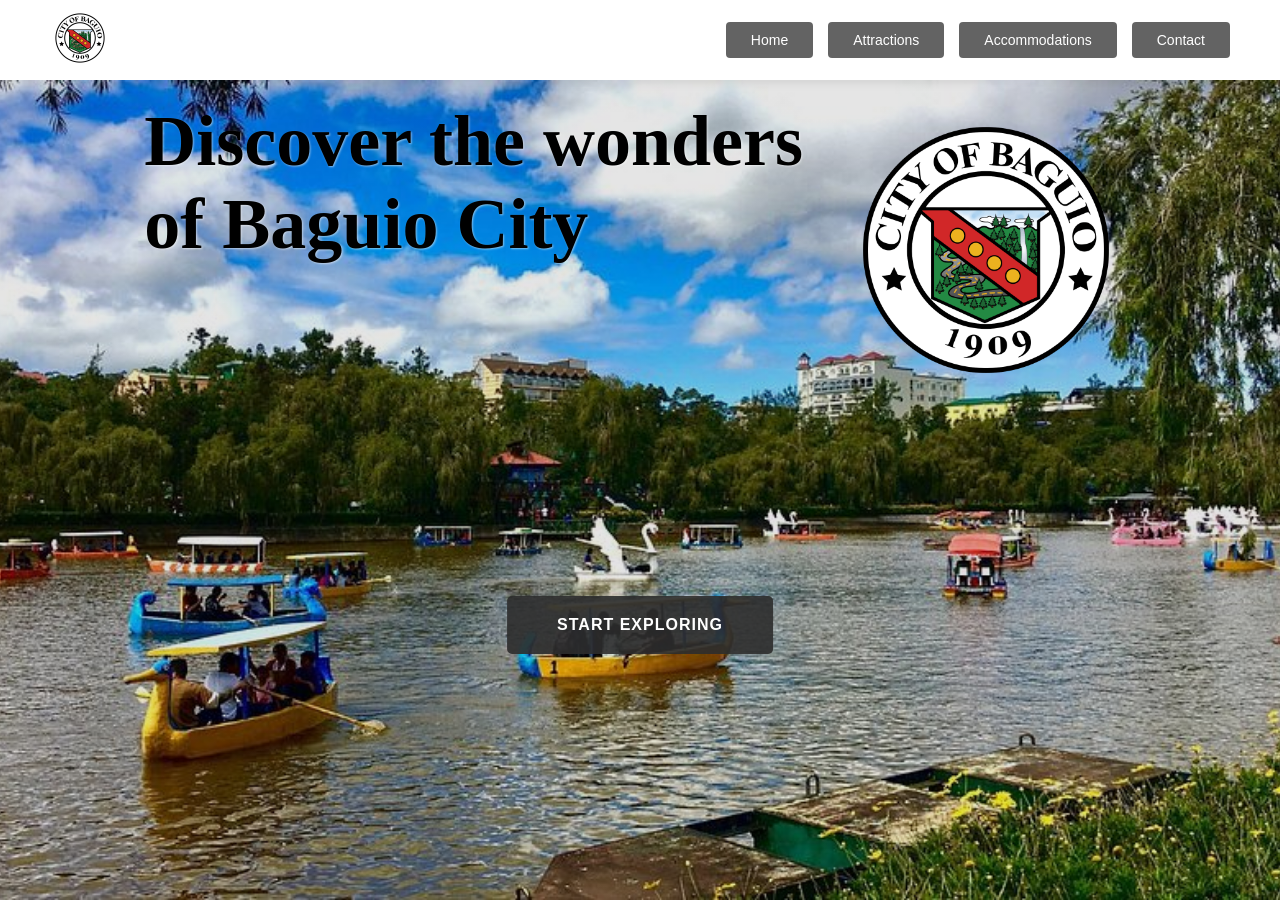
<file: index.html>
<!DOCTYPE html>
<html lang="en">
<head>
    <meta charset="UTF-8">
    <meta name="viewport" content="width=device-width, initial-scale=1.0">
    <title>Baguio City Tourism</title>
    <link rel="stylesheet" href="style.css">
</head>
<body>

    <nav class="white-top-bar">
        <div class="top-logo">
            <img src="cob logo.png" alt="Small Logo">
        </div>
        <div class="nav-links">
            <a href="#" class="nav-btn">Home</a>
            <a href="#" class="nav-btn">Attractions</a>
            <a href="#" class="nav-btn">Accommodations</a>
            <a href="#" class="nav-btn">Contact</a>
        </div>
    </nav>

    <header class="hero-section">
        <div class="hero-content">
            <div class="title-container">
                <h1 class="title">Discover the wonders <br> of Baguio City</h1>
            </div>
            
            <div class="logo-container">
                <img src="cob logo.png" alt="Baguio Seal" class="main-logo">
            </div>
        </div>

        <a href="attractions.html" class="explore-btn">START EXPLORING</a>
    </header>

</body>
</html>
</file>
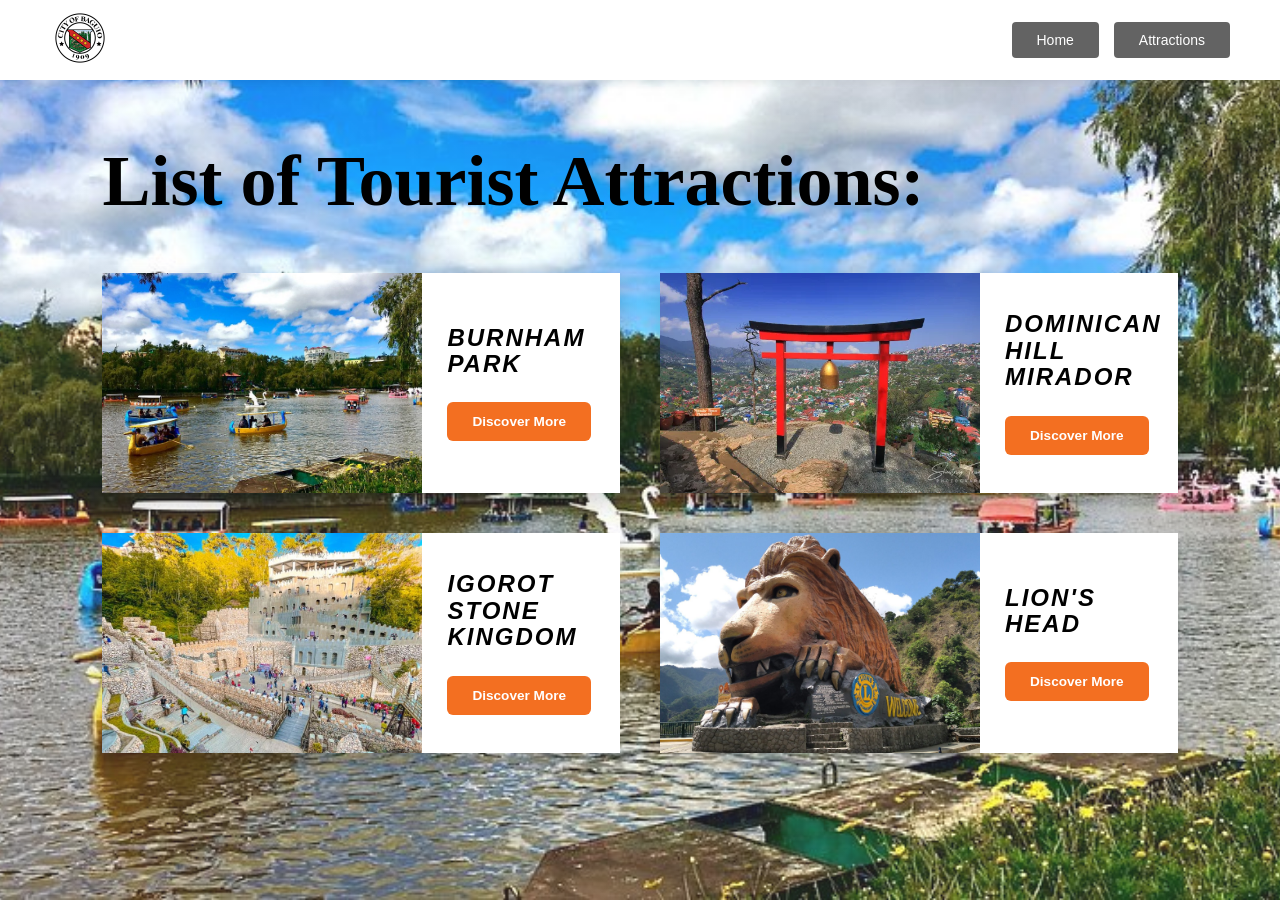
<file: attractions.html>
<!DOCTYPE html>
<html lang="en">
<head>
    <meta charset="UTF-8">
    <meta name="viewport" content="width=device-width, initial-scale=1.0">
    <title>Tourist Attractions - Baguio</title>
    <link rel="stylesheet" href="style.css">
</head>
<body class="bg-overlay">
    <nav class="white-top-bar">
        <div class="top-logo"><img src="cob logo.png" alt="Logo"></div>
        <div class="nav-links">
            <a href="index.html" class="nav-btn">Home</a>
            <a href="attractions.html" class="nav-btn">Attractions</a>
        </div>
    </nav>

    <main class="list-container">
        <h1 class="page-title">List of Tourist Attractions:</h1>
        <div class="attractions-grid">
            <div class="card">
                <img src="baguio bg.jpg" alt="Burnham Park">
                <div class="card-content">
                    <h2>BURNHAM PARK</h2>
                    <a href="burnham.html" class="discover-btn">Discover More</a>
                </div>
            </div>
            <div class="card">
                <img src="domincanhillmirador.webp" alt="Mirador Hill">
                <div class="card-content">
                    <h2>DOMINICAN HILL MIRADOR</h2>
                    <a href="dominicanhill.html" class="discover-btn">Discover More</a>
                </div>
            </div>
            <div class="card">
                <img src="./igorotstonekingdom.jpg" alt="Stone Kingdom">
                <div class="card-content">
                    <h2>IGOROT STONE KINGDOM</h2>
                    <a href="igorotstonekingdom.html" class="discover-btn">Discover More</a>
                </div>
            </div>
            <div class="card">
                <img src="lionshead.jpg" alt="Lions Head">
                <div class="card-content">
                    <h2>LION'S HEAD</h2>
                    <a href="lionshead.html" class="discover-btn">Discover More</a>
                </div>
            </div>
        </div>
    </main>
</body>
</html>
</file>
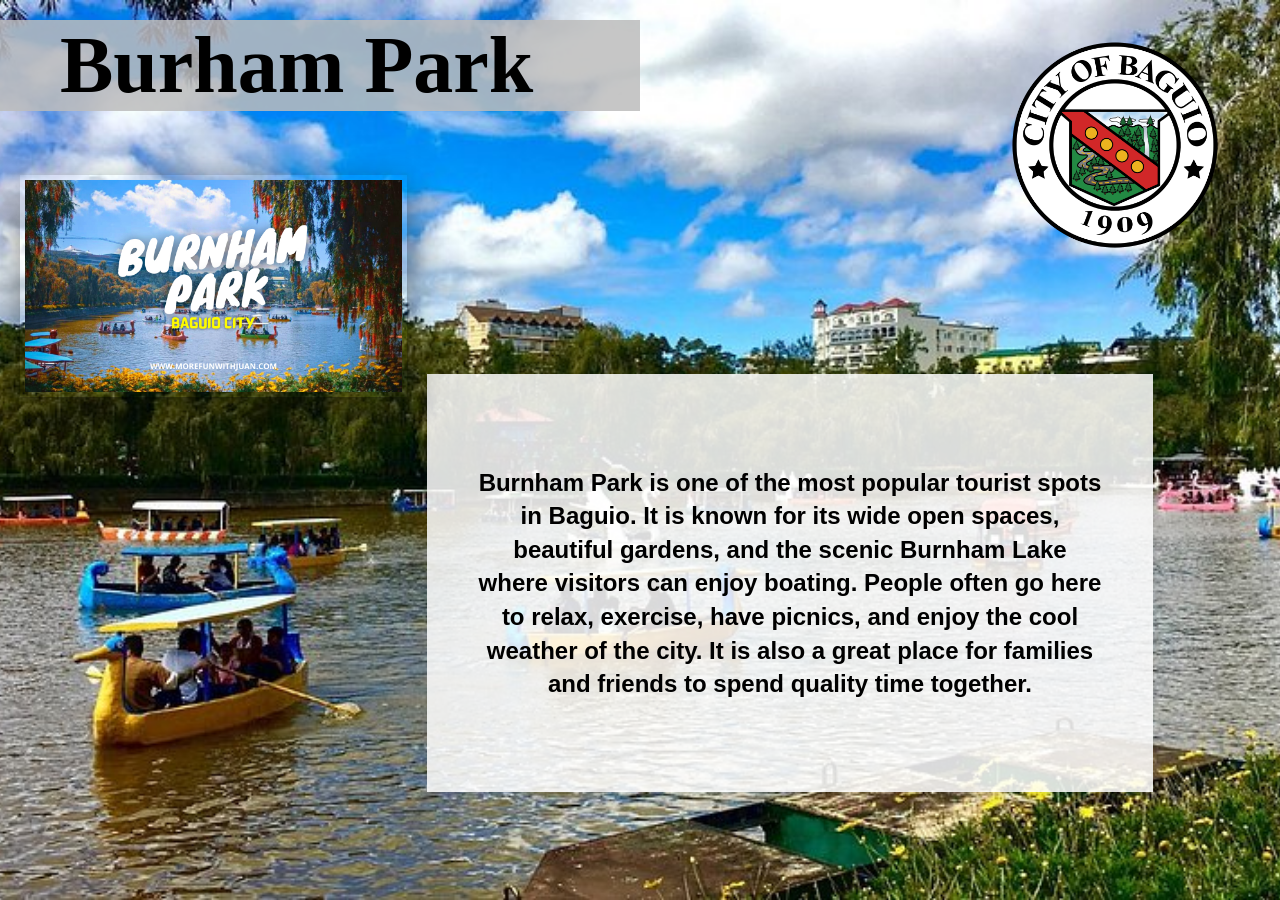
<file: burnham.html>
<!DOCTYPE html>
<html lang="en">
<head>
    <meta charset="UTF-8">
    <meta name="viewport" content="width=device-width, initial-scale=1.0">
    <title>Burnham Park - Baguio City</title>
    <link rel="stylesheet" href="style.css">
</head>
<body>

    <div class="page-background" style="background-image: url('baguio\ bg.jpg');">
        
        <div class="inner-grid-container">
            
            <header class="page-title-bar">
                <h1 class="page-title-text">Burham Park</h1>
            </header>
            
            <div class="thumbnail-wrapper">
                <img src="Burnham Park Baguio City.jpg" alt="Burnham Park Thumbnail">
            </div>
            
            <div class="city-seal-float">
                <img src="cob logo.png" alt="City of Baguio Seal">
            </div>
            
            <main class="text-info-box">
                <p class="description-text">
                    Burnham Park is one of the most popular tourist spots in Baguio.
                     It is known for its wide open spaces, beautiful gardens, 
                     and the scenic Burnham Lake where visitors can enjoy boating.
                     People often go here to relax, exercise, have picnics, 
                     and enjoy the cool weather of the city. It is also a great 
                     place for families and friends to spend quality time together.
                </p>
            </main>
            
        </div>
    </div>

</body>
</html>
</file>
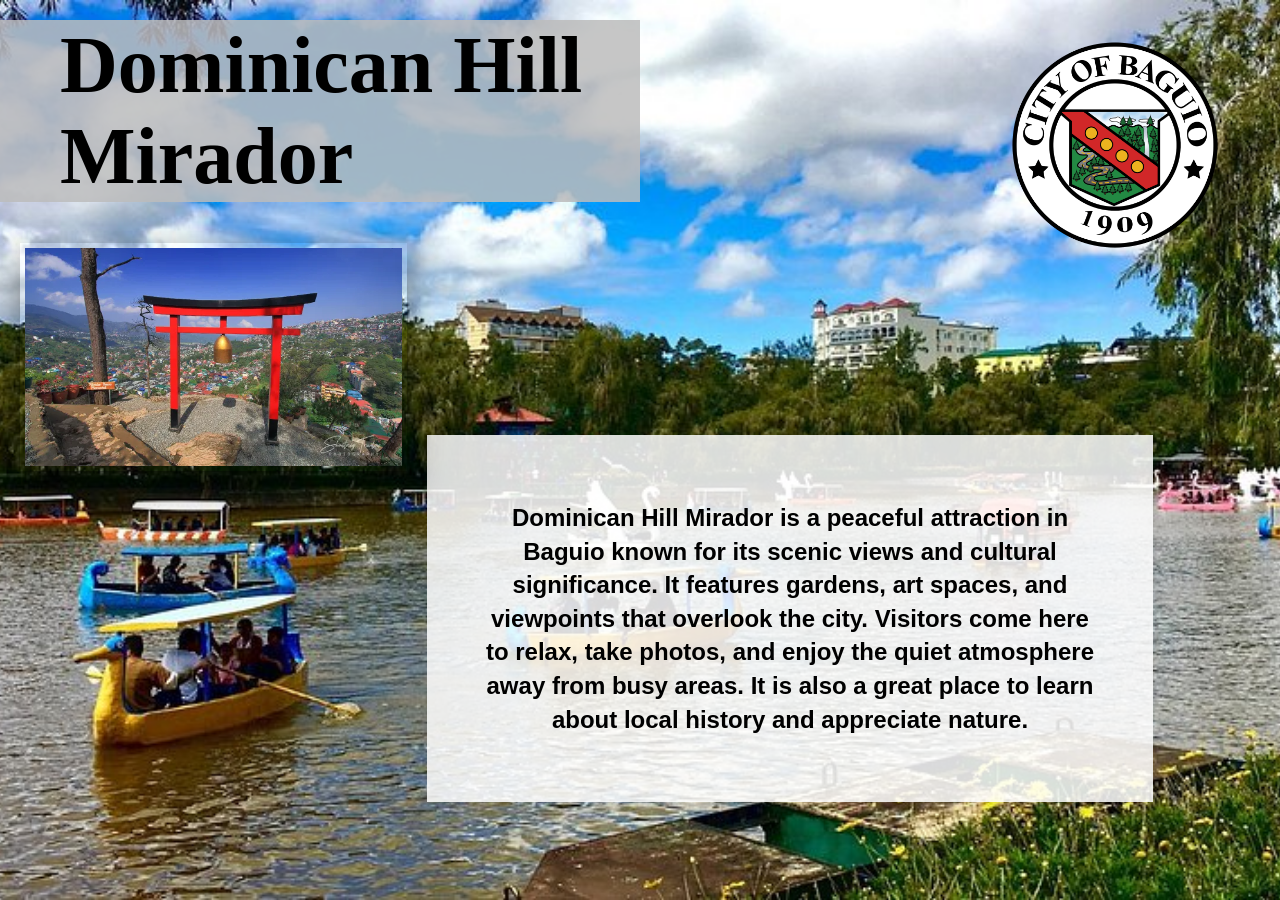
<file: dominicanhill.html>
<!DOCTYPE html>
<html lang="en">
<head>
    <meta charset="UTF-8">
    <meta name="viewport" content="width=device-width, initial-scale=1.0">
    <title>Dominican Hill Mirador - Baguio</title>
    <link rel="stylesheet" href="style.css">
</head>
<body>
    <div class="page-background mirador-bg">
        
        <div class="inner-grid-container">
            
            <div class="page-title-bar">
                <h1 class="page-title-text">Dominican Hill Mirador</h1>
            </div>

            <div class="city-seal-float">
                <img src="cob logo.png" alt="City of Baguio Seal">
            </div>

            <div class="thumbnail-wrapper">
                <img src="domincanhillmirador.webp" alt="Mirador View">
            </div>

            <div class="text-info-box">
                <p class="description-text">
                    Dominican Hill Mirador is a peaceful attraction in Baguio known for its scenic views and cultural significance. It features gardens, art spaces, and viewpoints that overlook the city. Visitors come here to relax, take photos, and enjoy the quiet atmosphere away from busy areas. It is also a great place to learn about local history and appreciate nature.
                </p>
            </div>

        </div>
    </div>
</body>
</html>
</file>
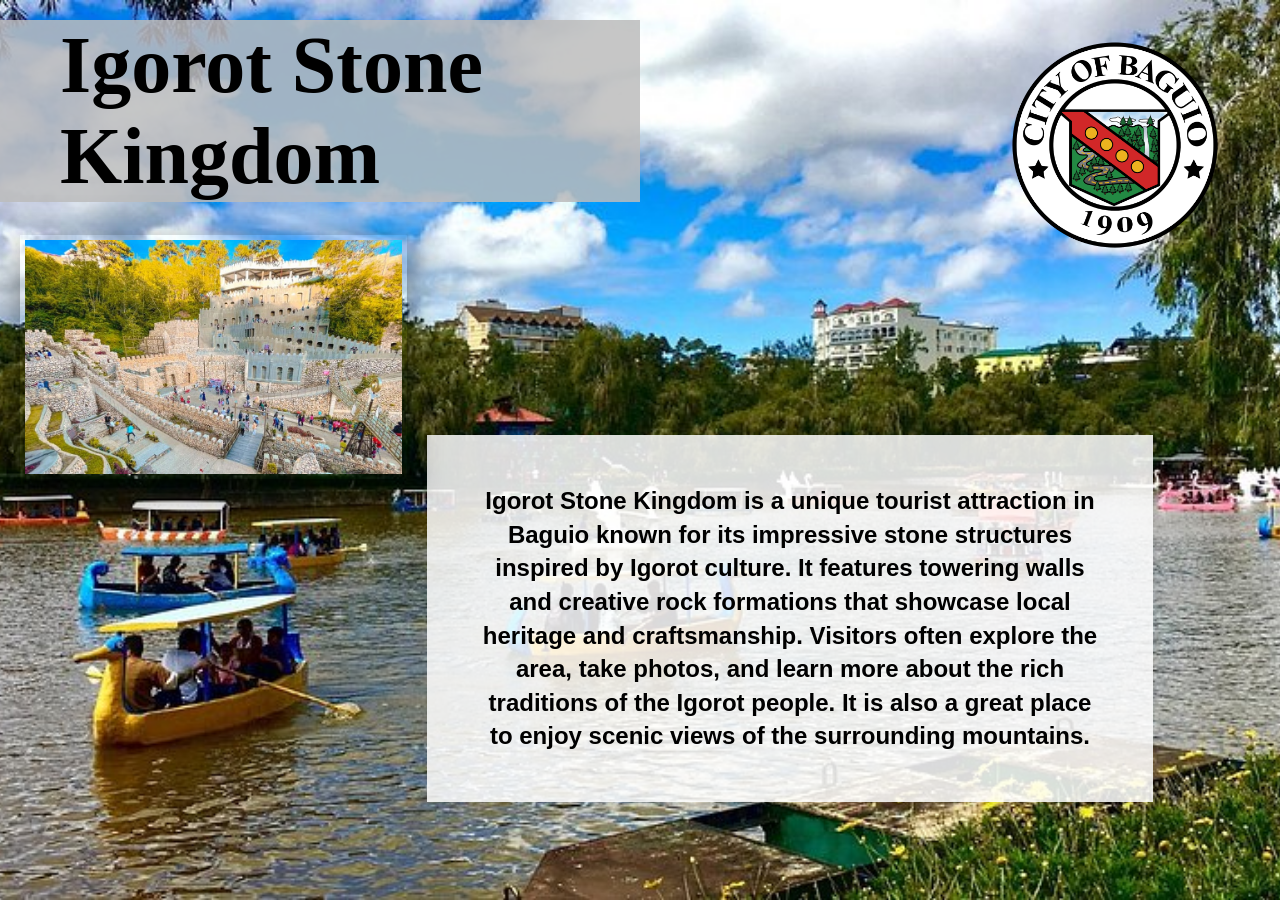
<file: igorotstonekingdom.html>
<!DOCTYPE html>
<html lang="en">
<head>
    <meta charset="UTF-8">
    <meta name="viewport" content="width=device-width, initial-scale=1.0">
    <title>Igorot Stone Kingdom - Baguio</title>
    <link rel="stylesheet" href="style.css">
</head>
<body>
    <div class="page-background stone-kingdom-bg">
        
        <div class="inner-grid-container">
            
            <div class="page-title-bar">
                <h1 class="page-title-text">Igorot Stone Kingdom</h1>
            </div>

            <div class="city-seal-float">
                <img src="cob logo.png" alt="City of Baguio Seal">
            </div>

            <div class="thumbnail-wrapper">
                <img src="igorotstonekingdom.jpg" alt="Igorot Stone Kingdom Structure">
            </div>

            <div class="text-info-box">
                <p class="description-text">
                    Igorot Stone Kingdom is a unique tourist attraction in Baguio known for its impressive stone structures inspired by Igorot culture. It features towering walls and creative rock formations that showcase local heritage and craftsmanship. Visitors often explore the area, take photos, and learn more about the rich traditions of the Igorot people. It is also a great place to enjoy scenic views of the surrounding mountains.
                </p>
            </div>

        </div>
    </div>
</body>
</html>
</file>
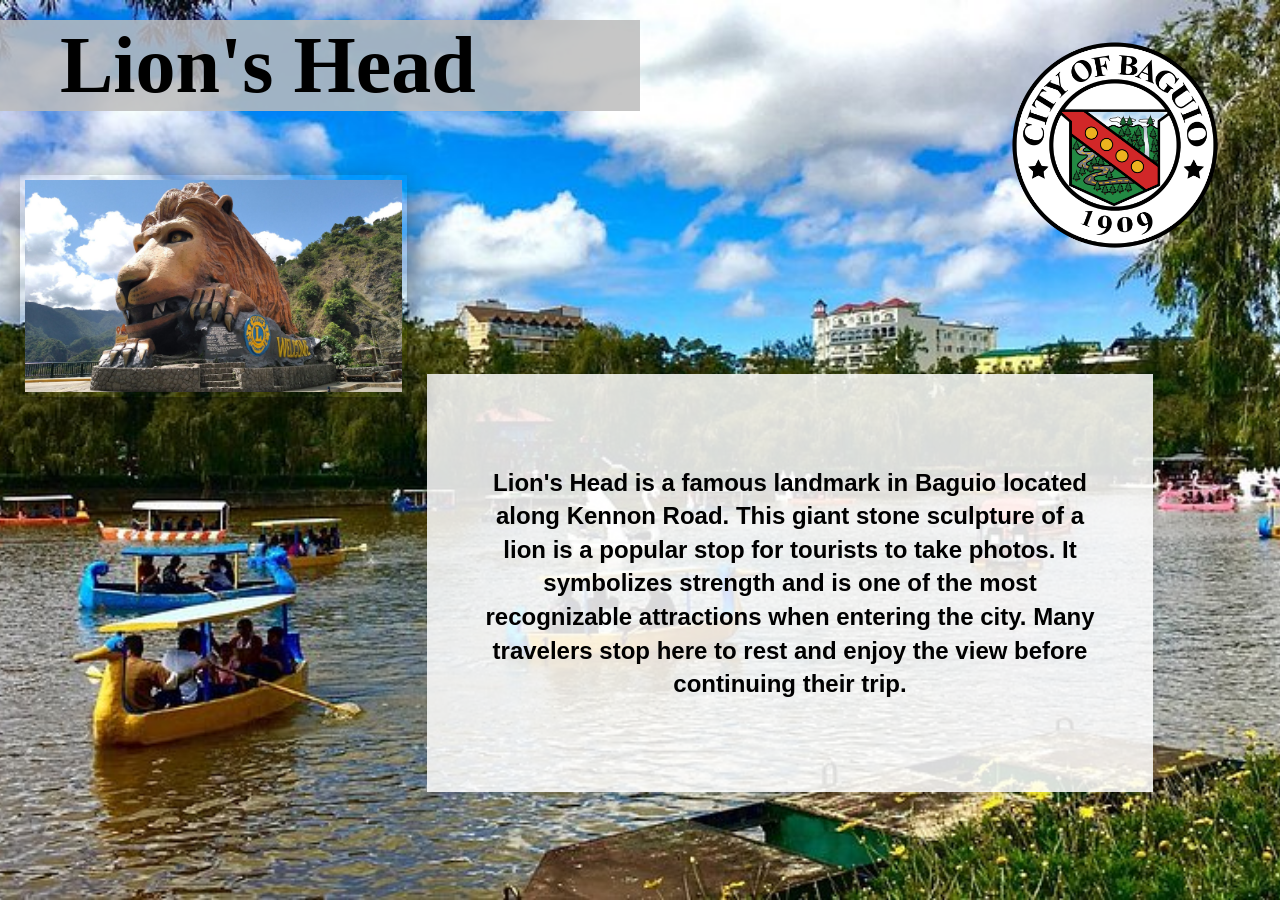
<file: lionshead.html>
<!DOCTYPE html>
<html lang="en">
<head>
    <meta charset="UTF-8">
    <meta name="viewport" content="width=device-width, initial-scale=1.0">
    <title>Lion's Head - Baguio</title>
    <link rel="stylesheet" href="style.css">
</head>
<body>
    <div class="page-background lions-head-bg">
        
        <div class="inner-grid-container">
            
            <div class="page-title-bar">
                <h1 class="page-title-text">Lion's Head</h1>
            </div>

            <div class="city-seal-float">
                <img src="cob logo.png" alt="City of Baguio Seal">
            </div>

            <div class="thumbnail-wrapper">
                <img src="lionshead.jpg" alt="Lion's Head Landmark">
            </div>

            <div class="text-info-box">
                <p class="description-text">
                    Lion's Head is a famous landmark in Baguio located along Kennon Road. This giant stone sculpture of a lion is a popular stop for tourists to take photos. It symbolizes strength and is one of the most recognizable attractions when entering the city. Many travelers stop here to rest and enjoy the view before continuing their trip.
                </p>
            </div>

        </div>
    </div>
</body>
</html>
</file>
<file: style.css>
/*1st page */    
    * {
        margin: 0;
        padding: 0;
        box-sizing: border-box;
    }

    body {
        font-family: Arial, sans-serif;
    }

    .white-top-bar {
        background-color: white;
        display: flex;
        justify-content: space-between;
        align-items: center;
        padding: 10px 50px;
        height: 80px;
    }

    .top-logo img {
        height: 60px;
    }

    .nav-links {
        display: flex;
        gap: 15px;
    }

    .nav-btn {
        background-color: rgba(60, 60, 60, 0.8);
        color: white;
        padding: 10px 25px;
        text-decoration: none;
        border-radius: 4px;
        font-size: 14px;
        transition: background 0.3s;
    }

    .nav-btn:hover {
        background-color: #000;
    }

    .hero-section {
        background: linear-gradient(rgba(0,0,0,0.1), rgba(0,0,0,0.1)), 
                    url('baguio bg.jpg') no-repeat center center/cover;
        height: calc(100vh - 80px); 
        display: flex;
        flex-direction: column;
        position: relative;
    }

    .hero-content {
        display: flex;
        justify-content: space-around;
        padding: 20px 10% 0 10%;
        flex-grow: 0.6; 
    }

    .title {
        font-family: serif;
        font-size: 4.5rem; 
        color: #000;
        font-weight: bold;
        text-shadow: 1px 1px 2px rgba(255,255,255,0.5); /* Helps legibility */

    }

    .main-logo {
        width: 300px;
    }

    .explore-btn {
        position: absolute;
        bottom: 30%;
        left: 50%;
        transform: translateX(-50%);
        background-color: rgba(45, 45, 45, 0.9);
        color: white;
        padding: 20px 50px;
        text-decoration: none;
        font-weight: bold;
        border-radius: 5px;
        letter-spacing: 1px;
    }



    /* List Of Attractions */
   /* General Background Overlay */
   
/* --- Global Fixes --- */
/* --- Global Fixes --- */
* {
    margin: 0;
    padding: 0;
    box-sizing: border-box;
}

html, body {
    /* FIX: Ensure the HTML height isn't restricted */
    height: auto; 
    /* FIX: Changed from 'hidden' to 'visible' or 'auto' to ensure scrolling works */
    overflow-y: auto !important; 
    font-family: Arial, sans-serif;
}

body {
    /* Ensures the body can grow as long as the content needs it to */
    min-height: 100vh; 
}

/* --- Navigation Bar --- */
.white-top-bar {
    background-color: white;
    display: flex;
    justify-content: space-between;
    align-items: center;
    padding: 10px 50px;
    height: 80px;
    position: sticky;
    top: 0;
    z-index: 1000;
    box-shadow: 0 2px 10px rgba(0,0,0,0.1);
}

.top-logo img {
    height: 60px;
}

/* --- Attractions Page Layout --- */

.bg-overlay {
    background: linear-gradient(rgba(255,255,255,0.1), rgba(255,255,255,0.1)), 
                url('baguio bg.jpg') no-repeat center center fixed;
    background-size: cover;
    /* FIX: Using min-height allows the background to follow the scroll */
    min-height: 100vh; 
    width: 100%;
    display: flex;
    flex-direction: column;
}

.list-container { 
    /* FIX: Increased bottom padding to 150px. 
       This prevents the last cards from being cut off by the browser window/taskbar. */
    padding: 60px 8% 150px 8%; 
    position: relative;
    flex: 1;
}

.page-title { 
    font-size: 4.5rem; 
    margin-bottom: 50px; 
    font-family: serif; 
    font-weight: bold;
    color: #000;
}

.attractions-grid {
    display: grid;
    grid-template-columns: repeat(auto-fit, minmax(500px, 1fr));
    gap: 40px;
    max-width: 1300px;
}

/* --- Card Styling --- */
.card {
    background: white;
    display: flex;
    box-shadow: 0 10px 20px rgba(0,0,0,0.15);
    height: 220px; 
    align-items: stretch;
    transition: transform 0.3s ease;
}

.card:hover {
    transform: translateY(-5px);
}

.card img { 
    width: 320px;
    height: 100%; 
    object-fit: cover; 
}

.card-content { 
    padding: 25px;
    display: flex;
    flex-direction: column;
    justify-content: center;
    flex-grow: 1;
}

.card-content h2 { 
    font-family: "Arial Black", Gadget, sans-serif;
    font-style: italic;
    font-weight: 900;
    font-size: 1.5rem; 
    line-height: 1.1;
    margin-bottom: 25px; 
    letter-spacing: 2px;
    color: #000;
    text-transform: uppercase;
}

.discover-btn {
    background-color: #f36f21;
    color: white;
    padding: 12px 25px;
    text-decoration: none;
    border-radius: 6px;
    font-size: 0.85rem;
    font-weight: bold;
    width: fit-content;
    transition: background 0.3s ease;
}

.discover-btn:hover {
    background-color: #d35400;
}




/*burnham */
/* --- Basic Reset --- */
* {
    margin: 0;
    padding: 0;
    box-sizing: border-box;
}

body {
    font-family: Arial, sans-serif;
    overflow: hidden; 
}

/* Full-page Background Wrapper */
.page-background {
    height: 100vh;
    width: 100vw;
    background-size: cover;
    background-position: center;
    background-repeat: no-repeat;
    position: relative;
}

/* Internal grid for precise placement */
.inner-grid-container {
    display: grid;
    grid-template-columns: repeat(12, 1fr); /* Increased columns for finer control */
    grid-template-rows: repeat(10, 1fr);
    height: 100%;
    width: 100%;
}

/* Semi-transparent Grey Title Bar */
.page-title-bar {
    grid-column: 1 / 8; 
    grid-row: 1 / 2;    
    background-color: rgba(189, 189, 189, 0.8); 
    display: flex;
    align-items: center;
    padding-left: 100px;
    z-index: 10;
}

.page-title-text {
    font-size: 5rem;
    font-family: serif; /* Matches the target image font style */
    font-weight: bold;
    color: #000;
}

/* City of Baguio Seal */
.city-seal-float {
    grid-column: 9 / 13;
    grid-row: 1 / 4;
    display: flex;
    justify-content: flex-end;
    padding: 20px 40px;
    z-index: 10;
}

.city-seal-float img {
    height: 280px;
    width: auto;
}

/* Inset Image (Thumbnail) - Adjusted Position */
.thumbnail-wrapper {
    grid-column: 1 / 5; 
    grid-row: 2 / 6;    
    display: flex;
    justify-content: center;
    align-items: center;
    z-index: 10;
}

.thumbnail-wrapper img {
    border: none; /* Removed border to match target image */
    width: 90%;
    box-shadow: 0 4px 15px rgba(0,0,0,0.3);
}

/* White Text Info Box - Shifted Right & Down */
.text-info-box {
    grid-column: 5 / 12; /* Start further right */
    grid-row: 4 / 10;    /* End lower down */
    background-color: rgba(255, 255, 255, 0.8); 
    padding: 60px;
    display: flex;
    align-items: center;
    z-index: 5;
    margin-right: 20px;
}

.description-text {
    font-size: 1.8rem; /* Slightly larger to fill the box */
    line-height: 1;
    color: #000;
    font-weight: 600; /* Medium bold as seen in target */
    text-align: left;
}



/*Mirador*/
/* --- Dominican Hill Page Specifics --- */

/* Reset for this specific page to ensure it fills the screen */
.page-background {
    height: 100vh;
    width: 100vw;
    background-size: cover;
    background-position: center;
    background-repeat: no-repeat;
    position: relative;
    overflow: hidden; /* Keeps the layout tight like a poster */
}

/* Set the specific background image for Mirador */
.mirador-bg {
    background-image: url('baguio bg.jpg'); /* Use your background lake image here */
}

/* 12x10 Grid for precise placement */
.inner-grid-container {
    display: grid;
    grid-template-columns: repeat(12, 1fr);
    grid-template-rows: repeat(10, 1fr);
    height: 100%;
    width: 100%;
}

/* Grey Semi-transparent Title Bar */
.page-title-bar {
    grid-column: 1 / 8; 
    grid-row: 1 / 2;    
    background-color: rgba(189, 189, 189, 0.85); 
    display: flex;
    align-items: center;
    padding-left: 50px;
    z-index: 10;
    margin-top: 20px;
}

.page-title-text {
    font-size: 4rem;
    font-family: serif;
    font-weight: bold;
    color: #000;
}

/* City Seal in top right */
.city-seal-float {
    grid-column: 9 / 13;
    grid-row: 1 / 4;
    display: flex;
    justify-content: flex-end;
    padding: 20px 40px;
}

.city-seal-float img {
    height: 250px;
    width: auto;
}

/* The small Torii Gate image on the left */
.thumbnail-wrapper {
    grid-column: 1 / 5; 
    grid-row: 2 / 6;    
    display: flex;
    justify-content: center;
    align-items: center;
    padding-left: 20px;
}

.thumbnail-wrapper img {
    width: 100%;
    border: 5px solid transparent; /* Matches the clean look */
    box-shadow: 0 8px 25px rgba(0,0,0,0.4);
}

/* White Description Box */
.text-info-box {
    grid-column: 5 / 12; 
    grid-row: 5 / 10;    
    background-color: rgba(255, 255, 255, 0.85); 
    padding: 50px;
    display: flex;
    align-items: center;
    margin-bottom: 40px;
    box-shadow: 0 4px 15px rgba(0,0,0,0.1);
}

.description-text {
    font-size: 1.5rem;
    line-height: 1.4;
    color: #000;
    font-weight: bold;
    text-align: center; /* Matches the centered text in your image */
}

/* Responsive fix for smaller screens */
@media (max-width: 1024px) {
    .page-title-text { font-size: 2.5rem; }
    .description-text { font-size: 1.2rem; }
    .city-seal-float img { height: 150px; }
}




/*Stonekingdom*/
/* --- Igorot Stone Kingdom Specifics --- */

.stone-kingdom-bg {
    /* Keeping the Lake background as per your reference image */
    background-image: url('baguio bg.jpg'); 
}

/* Ensure the grid container is active for this page */
.inner-grid-container {
    display: grid;
    grid-template-columns: repeat(12, 1fr);
    grid-template-rows: repeat(10, 1fr);
    height: 100vh;
    width: 100vw;
}

/* Reuse the styles from Mirador but check for text fit */
.page-title-bar {
    grid-column: 1 / 8; 
    grid-row: 1 / 2;    
    background-color: rgba(189, 189, 189, 0.85); 
    display: flex;
    align-items: center;
    padding-left: 40px;
    z-index: 10;
    margin-top: 20px;
}

.page-title-text {
    font-size: 3.8rem; /* Slightly smaller to fit the longer name */
    font-family: serif;
    font-weight: bold;
    color: #000;
}

.city-seal-float {
    grid-column: 9 / 13;
    grid-row: 1 / 4;
    display: flex;
    justify-content: flex-end;
    padding: 20px 40px;
}

.city-seal-float img {
    height: 250px;
}

.thumbnail-wrapper {
    grid-column: 1 / 5; 
    grid-row: 2 / 6;    
    padding: 20px;
}

.thumbnail-wrapper img {
    width: 100%;
    box-shadow: 0 10px 30px rgba(0,0,0,0.5);
}

.text-info-box {
    grid-column: 5 / 12; 
    grid-row: 5 / 10;    
    background-color: rgba(255, 255, 255, 0.85); 
    padding: 40px;
    display: flex;
    align-items: center;
    text-align: center;
    margin-bottom: 20px;
}

.description-text {
    font-size: 1.5rem;
    line-height: 1.3;
    color: #000;
    font-weight: bold;
}




/*Lionshead*/
/* --- Lion's Head Specifics --- */

.lions-head-bg {
    background-image: url('baguio bg.jpg'); 
}

/* Using the same grid logic as previous pages */
.inner-grid-container {
    display: grid;
    grid-template-columns: repeat(12, 1fr);
    grid-template-rows: repeat(10, 1fr);
    height: 100vh;
    width: 100vw;
}

.page-title-bar {
    grid-column: 1 / 7; /* Shorter bar for a shorter title */
    grid-row: 1 / 2;    
    background-color: rgba(189, 189, 189, 0.85); 
    display: flex;
    align-items: center;
    padding-left: 60px;
    z-index: 10;
    margin-top: 20px;
}

.page-title-text {
    font-size: 5rem;
    font-family: serif;
    font-weight: bold;
    color: #000;
}

.city-seal-float {
    grid-column: 9 / 13;
    grid-row: 1 / 4;
    display: flex;
    justify-content: flex-end;
    padding: 20px 40px;
}

.city-seal-float img {
    height: 250px;
    width: auto;
}

.thumbnail-wrapper {
    grid-column: 1 / 5; 
    grid-row: 2 / 6;    
    padding: 20px;
}

.thumbnail-wrapper img {
    width: 100%;
    box-shadow: 0 12px 35px rgba(0,0,0,0.5);
}

.text-info-box {
    grid-column: 5 / 12; 
    grid-row: 5 / 10;    
    background-color: rgba(255, 255, 255, 0.85); 
    padding: 50px;
    display: flex;
    align-items: center;
    text-align: center;
}

.description-text {
    font-size: 1.5rem; /* Slightly larger text for a cleaner look */
    line-height: 1.4;
    color: #000;
    font-weight: bold;
}
</file>
